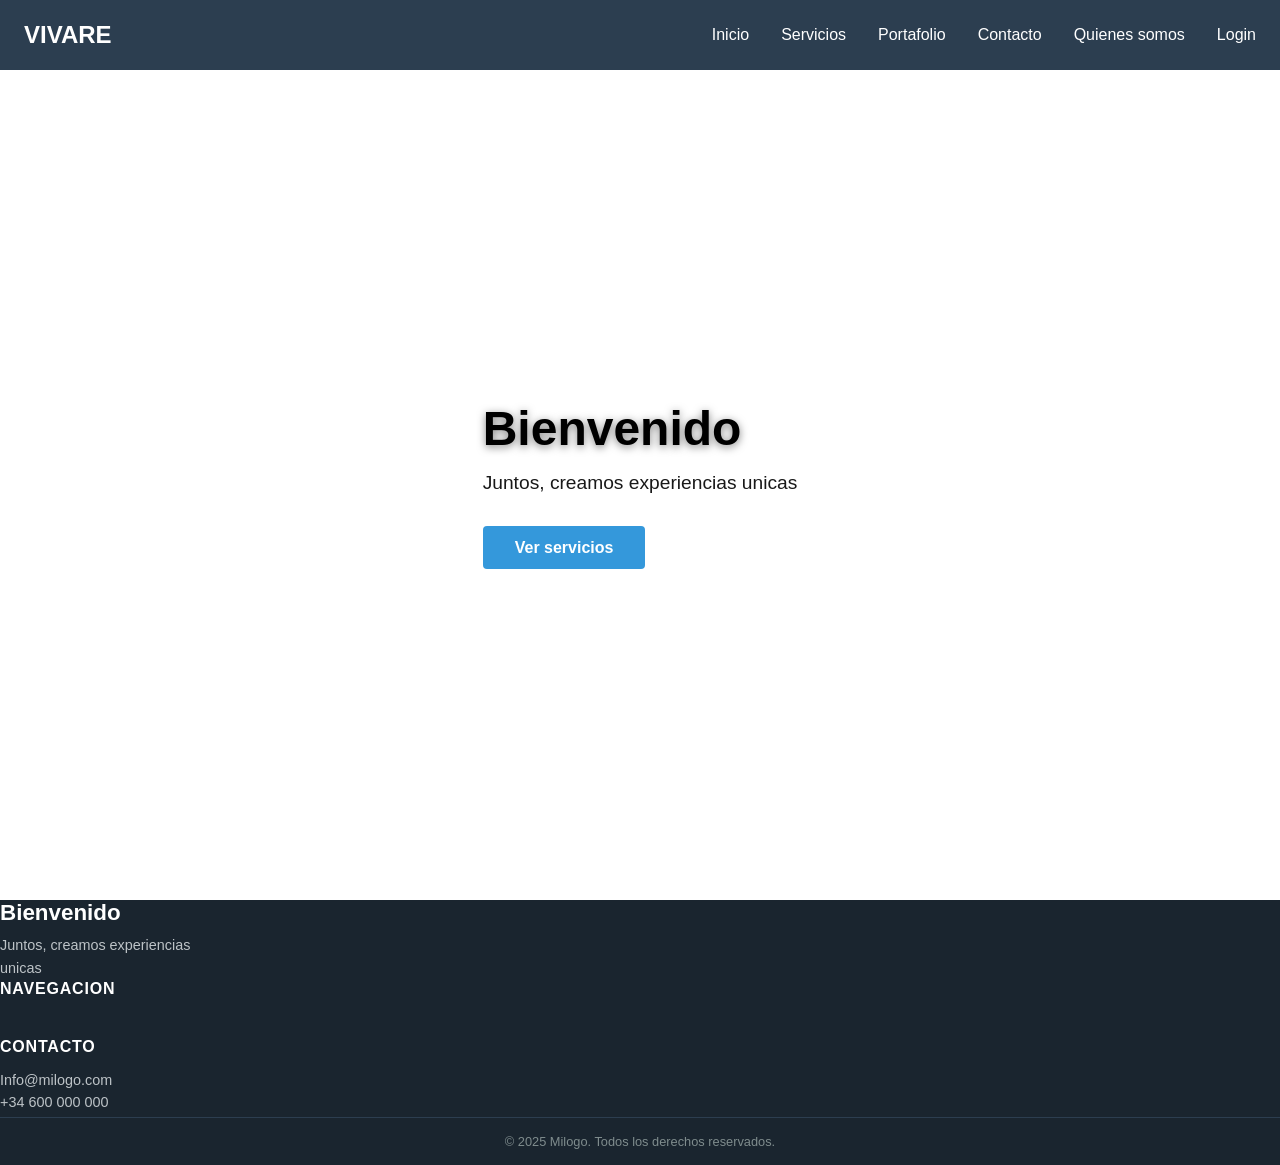
<file: index.html>
<!DOCTYPE html>
<html lang="es">
<head>
    <meta charset="UTF-8">
    <meta name="viewport" content="width=device-width, initial-scale=1.0">
    <title>Menu Moderno Responsivo</title>
    <link rel="shortcut icon" href="assets/img/logo.png" type="image/x-icon">
    <link rel="stylesheet" href="style.css">
</head>

<body>
    
    <header class="header">
        
        <nav class="navbar">
            
            <a href="index.html" class="logo">VIVARE</a>
            
            <ul class="nav-menu">
                
                <li class="nav-item"><a href="index.html" class="nav-link">Inicio</a></li>
                <li class="nav-item"><a href="Servicio.html" class="nav-link">Servicios</a></li>
                <li class="nav-item"><a href="Portafolio.html" class="nav-link">Portafolio</a></li>
                <li class="nav-item"><a href="Contacto.html" class="nav-link">Contacto</a></li>
                <li class="nav-item"><a href="Quienes somos.html" class="nav-link">Quienes somos</a></li>
                <li class="nav-item"><a href="Login.html" class="nav-link">Login</a></li>
            
            </ul>
            
            <div class="hamburger">
                <span class="bar"></span>
                <span class="bar"></span>
                <span class="bar"></span>
            </div>
        
        </nav>
    
    </header>

    <main class="main-contect">

        <!--Seccion hero con video-->
        <section class="hero-video">

            <!-- Video de fondo: reemplaza "tu-video.mp4" con la ruta de tu archivo-->
             <video class="hero-video__bg" autoplay muted loop playsinline>
                <source src="assets/video/video co.mp4" type="video/mp4">

                <!--Mensaje de respaldo si el navegador no soporta video-->
                Tu navegador no soporta video HTML5.
             </video>

             <!--Capa oscura encima del video para mejorar legilidad del texto-->
             <div class="hero-video__overlay"></div>

             <!--Contenido de texto que se muestra sobre el video-->
             <div class="hero-video__contect">
                <h1 class="hero-video__title">Bienvenido</h1>
                <p class="hero-video__subtitle">Juntos, creamos experiencias unicas</p>
                <a href="Servicio.html" class="hero-video__btn">Ver servicios</a>
             </div>

        </section>

        <!--Fin: Seccion hero con video-->
    </main>

    <!-- ===========================-->
     <!--NUEVO: Footer pegado al fondo de la pantalla-->
     <!--Contiene: copyrigth, enlaces y redes sociales-->
     <!--=================================-->
     <footer class="footer"
     <div class="footer-container">

        <!--Columna izquierda: marca y descipcion-->
        <div class="footer-brand">
            <span class="footer-logo">Bienvenido</span>
            <p class="footer-desc">Juntos, creamos experiencias unicas</p>
        </div>
        <!--Columna central; enlaces rapidos-->
     <div class="footer-links">
        <h4 class="footer-title"> Navegacion</h4>
        <ul>
            <li><a href="index.html"></a></li>
            <li><a href="Servicio.html"></a></li>
            <li><a href="Portafolio.html"></a></li>
            <li><a href="Contacto.html"></a></li>
        </ul>
     </div>
     <!--Columba derecha: informacion de contacto-->
     <div class="footer-contact">
        <h4 class="footer-title">Contacto</h4>
        <p>Info@milogo.com</p>
        <p>+34 600 000 000</p>
     </div>

     <!--Barra inferior de copyright-->
     <div class="footer-bottom">
        <p>&copy; 2025 Milogo. Todos los derechos reservados.</p>
     </div>

     <footer>

    <!--FiN NUEVO: FOOTER-->
    
    <script src="script.js"></script>
</body>
</html>
</file>
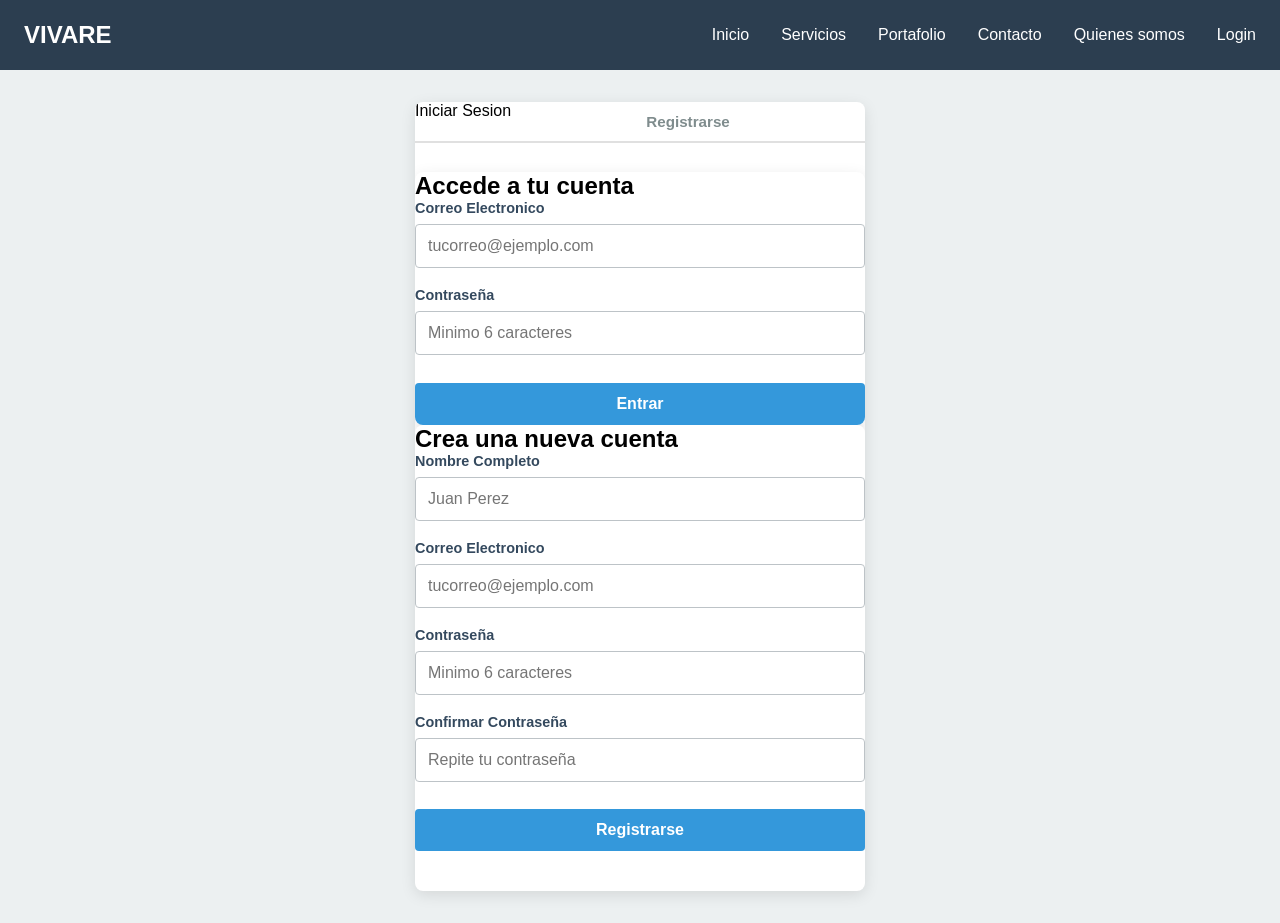
<file: Login.html>
<!DOCTYPE html>
<html lang="es">
<head>
    <meta charset="UTF-8">
    <meta name="viewport" content="width=device-width, initial-scale=1.0">
    <title>Menu Moderno Responsivo</title>
    <link rel="shortcut icon" href="assets/img/logo.png" type="image/x-icon">
    <link rel="stylesheet" href="style.css">
</head>

<body>
    
    <header class="header">
        
        <nav class="navbar">
            
            <a href="index.html" class="logo">VIVARE</a>
            
            <ul class="nav-menu">
                
                <li class="nav-item"><a href="index.html" class="nav-link">Inicio</a></li>
                <li class="nav-item"><a href="Servicio.html" class="nav-link">Servicios</a></li>
                <li class="nav-item"><a href="Portafolio.html" class="nav-link">Portafolio</a></li>
                <li class="nav-item"><a href="Contacto.html" class="nav-link">Contacto</a></li>
                <li class="nav-item"><a href="Quienes somos.html" class="nav-link">Quienes somos</a></li>
                <li class="nav-item"><a href="Login.html" class="nav-link">Login</a></li>
            
            </ul>
            
            <div class="hamburger">
                <span class="bar"></span>
                <span class="bar"></span>
                <span class="bar"></span>
            </div>
        
        </nav>
    
    </header>
    
<!--==Bloque nuevo:formulario de login y registro==-->
<main class="auth-container">
    <div class="auth-forms">
        <!--Tabs para alternar entre login y registro-->
        <div class="auth-tabs"
        <button class="auth-tab active" id="login-tab">Iniciar Sesion</button>
        <button class="auth-tab" id="Register-tab">Registrarse</button>
    </div>

    <!--    formulario login-->
        <form id="login-form" class="auth-forms">
            <h2>Accede a tu cuenta</h2>
            <div class="form-group">
                <label for="Login-email">Correo Electronico</label>
                <input type="email" id="login-email" placeholder="tucorreo@ejemplo.com" required>
            </div>
           <div class="form-group">
            <label for="login-password">Contraseña</label>
            <input type="password" id="login-password" placeholder="Minimo 6 caracteres" required>
           </div>
           <button type="submit" class="auth-submit">Entrar</button>
           <p id="login-message" class="auth-forms"></p>
        </form>

        <!--Formulario de registro-->
        <form id="Register-form" class="auth-forms">
            <h2>Crea una nueva cuenta</h2>
        <div class="form-group">
            <label for="register-,name">Nombre Completo</label>
            <input type="text" id="register-name" placeholder="Juan Perez" required>
        </div>

        <div class="form-group">
            <label for="register-email">Correo Electronico</label>
            <input type="email" id="register-email" placeholder="tucorreo@ejemplo.com" required>
        </div>

        <div class="form-group">
            <label for="register-password">Contraseña</label>
            <input type="password" id="register-password" placeholder="Minimo 6 caracteres" required>
        </div>

        <div class="form-group">
            <label for="register-confirm"> Confirmar Contraseña</label>
            <input type="password" id="register-confirm" placeholder="Repite tu contraseña" required>
        </div>

        <button type="submit" class="auth-submit">Registrarse</button>
        <p id="register-message" class="auth-message"></p>
        </form>  
    </div>
</main>
<!--FIN BLOQUE NUEVO-->
</file>
<file: style.css>
/* Reset básico para limpiar márgenes del navegador */
* {
    margin: 0;
    padding: 0;
    box-sizing: border-box;
}

/* html y body al 100% de altura para que el footer pueda pegarse al fondo */
html,
body {
    height: 100%;
}

/* Convertimos body en un contenedor flex en columna
   Esto empuja el footer hacia abajo aunque haya poco contenido */
body {
    font-family: 'Segoe UI', Tahoma, Geneva, Verdana, sans-serif;
    display: flex;
    flex-direction: column;
    min-height: 100vh; /* Ocupa al menos toda la pantalla */
}

/* ========================== */
/* NUEVO: main-content crece para ocupar el espacio disponible
   entre el header y el footer (necesario para el layout sticky-footer) */
/* ========================== */
.main-content {
    flex: 1; /* Empuja el footer al fondo siempre */
}


/* ================================================ */
/* Estilos del Header / Navbar                      */
/* ================================================ */

.header {
    background-color: #2c3e50;
    color: white;
    padding: 0 1.5rem;
}

.navbar {
    display: flex;
    justify-content: space-between;
    align-items: center;
    height: 70px;
}

.logo {
    font-size: 1.5rem;
    font-weight: bold;
    color: #fff;
    text-decoration: none;
}

.nav-menu {
    display: flex;
    list-style: none;
    gap: 2rem;
}

.nav-link {
    color: #fff;
    text-decoration: none;
    transition: 0.3s;
}

.nav-link:hover {
    color: #3498db;
}

/* Menú Hamburguesa (oculto por defecto en escritorio) */
.hamburger {
    display: none;
    cursor: pointer;
}

.bar {
    display: block;
    width: 25px;
    height: 3px;
    margin: 5px auto;
    background-color: white;
    transition: 0.3s;
}

/* Responsividad: Pantallas móviles */
@media (max-width: 768px) {
    .hamburger {
        display: block;
    }

    .nav-menu {
        position: fixed;
        left: -100%;
        top: 70px;
        flex-direction: column;
        background-color: #2c3e50;
        width: 100%;
        text-align: center;
        transition: 0.3s;
        box-shadow: 0 10px 27px rgba(0, 0, 0, 0.05);
    }

    .nav-menu.active {
        left: 0;
    }

    .nav-item {
        margin: 2.5rem 0;
    }
}


/* ================================================ */
/* Estilos del Footer                               */
/* ================================================ */
/* BLOQUE NUEVO: ESTILOS LOGIN Y REGISTRO ===== */
/* Contenedor principal para centrar los formularios */
.auth-container {
    flex: 1 0 auto; /* Hace que este contenedor crezca para ocupar el espacio disponible y empujar el footer hacia abajo */
    display: flex;
    justify-content: center;
    align-items: center;
    padding: 2rem 1.5rem;
    background-color: #ecf0f1; /* Un fondo gris muy suave para diferenciar la sección */
}

/* Caja que contiene las pestañas y los formularios */
.auth-forms {
    background-color: #fff;
    border-radius: 8px;
    box-shadow: 0 4px 15px rgba(0, 0, 0, 0.1);
    width: 100%;
    max-width: 450px;
    overflow: hidden; /* Para que el borde redondeado afecte a las pestañas */
}

/* Estilos de las pestañas (tabs) */
.auth-tabs {
    display: flex;
    border-bottom: 1px solid #ddd;
}

.auth-tab {
    flex: 1;
    padding: 1rem;
    background: none;
    border: none;
    cursor: pointer;
    font-size: 1rem;
    font-weight: 600;
    color: #7f8c8d;
    transition: all 0.3s;
    border-bottom: 3px solid transparent;
}

.auth-tab:hover {
    color: #2c3e50;
    background-color: #f8f9fa;
}

.auth-tab.active {
    color: #2c3e50;
    border-bottom-color: #3498db; /* Línea azul para la pestaña activa */
}

/* Estilos de los formularios */
.auth-form {
    display: none; /* Oculto por defecto */
    padding: 2rem;
}

.auth-form.active {
    display: block; /* Mostrar cuando está activo */
}

.auth-form h2 {
    margin-bottom: 1.5rem;
    font-size: 1.5rem;
    color: #2c3e50;
    text-align: center;
}

/* Grupos de campos del formulario */
.form-group {
    margin-bottom: 1.2rem;
}

.form-group label {
    display: block;
    margin-bottom: 0.5rem;
    font-weight: 600;
    color: #34495e;
    font-size: 0.9rem;
}

.form-group input {
    width: 100%;
    padding: 0.75rem;
    border: 1px solid #bdc3c7;
    border-radius: 4px;
    font-size: 1rem;
    transition: border-color 0.3s;
}

.form-group input:focus {
    outline: none;
    border-color: #3498db;
    box-shadow: 0 0 0 2px rgba(52, 152, 219, 0.2);
}

/* Botón de envío */
.auth-submit {
    width: 100%;
    padding: 0.75rem;
    background-color: #3498db;
    color: white;
    border: none;
    border-radius: 4px;
    font-size: 1rem;
    font-weight: 600;
    cursor: pointer;
    transition: background-color 0.3s;
    margin-top: 0.5rem;
}

.auth-submit:hover {
    background-color: #2980b9;
}

/* Mensajes de éxito/error */
.auth-message {
    margin-top: 1rem;
    text-align: center;
    font-size: 0.9rem;
    min-height: 1.5rem; /* Evita que el layout salte cuando aparece un mensaje */
}

/* Pequeño ajuste para pantallas muy pequeñas */
@media (max-width: 480px) {
    .auth-form {
        padding: 1.5rem;
    }
}

.footer {
    background-color: #1a252f;
    color: #bdc3c7;
    margin-top: auto; /* Empuja el footer al fondo cuando hay poco contenido */
}

.footer-container {
    display: flex;
    justify-content: space-between;
    align-items: flex-start;
    flex-wrap: wrap;
    gap: 2rem;
    max-width: 1100px;
    margin: 0 auto;
    padding: 2.5rem 1.5rem;
}

.footer-logo {
    font-size: 1.4rem;
    font-weight: bold;
    color: #fff;
}

.footer-desc {
    margin-top: 0.5rem;
    font-size: 0.9rem;
    line-height: 1.6;
    max-width: 220px;
}

.footer-title {
    color: #fff;
    font-size: 1rem;
    margin-bottom: 1rem;
    text-transform: uppercase;
    letter-spacing: 0.05em;
}

.footer-links ul {
    list-style: none;
    display: flex;
    flex-direction: column;
    gap: 0.5rem;
}

.footer-links a {
    color: #bdc3c7;
    text-decoration: none;
    font-size: 0.9rem;
    transition: color 0.3s;
}

.footer-links a:hover {
    color: #3498db;
}

.footer-contact p {
    font-size: 0.9rem;
    margin-bottom: 0.4rem;
}

.footer-bottom {
    border-top: 1px solid #2c3e50;
    text-align: center;
    padding: 1rem 1.5rem;
    font-size: 0.8rem;
    color: #7f8c8d;
}

/* Responsividad del footer en móvil */
@media (max-width: 768px) {
    .footer-container {
        flex-direction: column;
        align-items: center;
        text-align: center;
    }

    .footer-desc {
        max-width: 100%;
    }
}


/* ================================================ */
/* NUEVO: Estilos compartidos de secciones          */
/* Usados en Servicios, Portafolio, etc.            */
/* ================================================ */

/* Títulos de sección reutilizables */
.section-title {
    font-size: 2rem;
    color: #2c3e50;
    margin-bottom: 0.5rem;
    text-align: center;
}

/* Subtítulo debajo del título de sección */
.section-subtitle {
    font-size: 1rem;
    color: #7f8c8d;
    text-align: center;
    margin-bottom: 2.5rem;
}


/* ================================================ */
/* NUEVO: Estilos del Hero con Video (index.html)   */
/* ================================================ */

/* Sección hero que ocupa toda la pantalla */
.hero-video {
    position: relative;       /* Necesario para posicionar el overlay y el contenido encima del video */
    width: 100%;
    height: calc(100vh - 70px); /* Resta la altura del navbar para que no se solape */
    overflow: hidden;           /* Recorta el video si sobresale del contenedor */
    display: flex;
    align-items: center;
    justify-content: center;
}

/* Video de fondo: cubre todo el contenedor */
.hero-video__bg {
    position: absolute;   /* Se posiciona respecto al .hero-video */
    top: 0;
    left: 0;
    width: 100%;
    height: 100%;
    object-fit: cover;    /* Cubre el área sin deformar el video */
    z-index: 0;           /* Queda detrás del overlay y del contenido */
}

/* Capa semi-transparente sobre el video para oscurecerlo
   y mejorar la legibilidad del texto blanco */
.hero-video__overlay {
    position: absolute;
    top: 0;
    left: 0;
    width: 100%;
    height: 100%;
    background-color: rgba(255, 255, 255, 0); /* 50% de opacidad negra */
    z-index: 1;                            /* Encima del video, debajo del contenido */
}

/* Contenido de texto centrado sobre el video */
.hero-video__content {
    position: relative;
    z-index: 2;           /* Encima del overlay y del video */
    text-align: center;
    color: #fff;
    padding: 0 1.5rem;
}

/* Título principal del hero */
.hero-video__title {
    font-size: 3rem;
    font-weight: bold;
    margin-bottom: 1rem;
    text-shadow: 0 2px 8px rgba(0, 0, 0, 0.5); /* Sombra para mayor legibilidad */
}

/* Subtítulo del hero */
.hero-video__subtitle {
    font-size: 1.2rem;
    margin-bottom: 2rem;
    opacity: 0.9;
}

/* Botón de llamada a la acción (CTA) del hero */
.hero-video__btn {
    display: inline-block;
    padding: 0.8rem 2rem;
    background-color: #3498db;     /* Azul de marca, igual que el hover del navbar */
    color: #fff;
    text-decoration: none;
    border-radius: 4px;
    font-size: 1rem;
    font-weight: 600;
    transition: background-color 0.3s, transform 0.2s;
}

/* Efecto hover del botón CTA */
.hero-video__btn:hover {
    background-color: #2980b9;   /* Azul más oscuro al pasar el cursor */
    transform: translateY(-2px); /* Sube ligeramente el botón */
}

/* Responsividad del hero en móvil */
@media (max-width: 768px) {
    .hero-video__title {
        font-size: 2rem;
    }
    .hero-video__subtitle {
        font-size: 1rem;
    }
}


/* ================================================ */
/* NUEVO: Estilos de las Cards (servicios.html)     */
/* ================================================ */

/* Sección contenedora de las cards */
.servicios-section {
    padding: 4rem 1.5rem;
    max-width: 1100px;
    margin: 0 auto;
}

/* Contenedor flex de las cards: las pone en fila con espacio entre ellas */
.cards-container {
    display: flex;
    gap: 2rem;
    flex-wrap: wrap;         /* Se adapta a pantallas pequeñas apilando las cards */
    justify-content: center;
}

/* Estilos base de cada card */
.card {
    background-color: #fff;
    border: 1px solid #e0e0e0;
    border-radius: 8px;
    padding: 2rem;
    max-width: 320px;
    width: 100%;
    text-align: center;
    box-shadow: 0 4px 12px rgba(0, 0, 0, 0.06); /* Sombra suave para profundidad */
    transition: transform 0.3s, box-shadow 0.3s; /* Animación al hacer hover */
}

/* Efecto hover de la card: sube y aumenta la sombra */
.card:hover {
    transform: translateY(-6px);
    box-shadow: 0 10px 24px rgba(0, 0, 0, 0.12);
}

/* Ícono grande dentro de la card */
.card__icon {
    font-size: 3rem;
    margin-bottom: 1rem;
}

/* Título de la card */
.card__title {
    font-size: 1.3rem;
    color: #2c3e50;
    margin-bottom: 0.75rem;
}

/* Descripción de la card */
.card__desc {
    font-size: 0.95rem;
    color: #555;
    line-height: 1.6;
    margin-bottom: 1.5rem;
}

/* Botón "Saber más" de la card */
.card__btn {
    display: inline-block;
    padding: 0.6rem 1.5rem;
    background-color: #3498db;
    color: #fff;
    text-decoration: none;
    border-radius: 4px;
    font-size: 0.9rem;
    transition: background-color 0.3s;
}

/* Hover del botón de la card */
.card__btn:hover {
    background-color: #2980b9;
}

/* Responsividad de las cards en móvil: se apilan verticalmente */
@media (max-width: 768px) {
    .cards-container {
        flex-direction: column;
        align-items: center;
    }
}


/* ================================================ */
/* NUEVO: Estilos del Portafolio (portafolio.html)  */
/* ================================================ */

/* Sección contenedora del portafolio */
.portafolio-section {
    padding: 4rem 1.5rem;
    max-width: 1100px;
    margin: 0 auto;
}

/* Grid del portafolio: muestra los items en columnas */
.portafolio-grid {
    display: grid;
    grid-template-columns: repeat(auto-fill, minmax(300px, 1fr)); /* Responsivo automático */
    gap: 1.5rem;
    justify-items: center;
}

/* Cada item del portafolio: usa position relative para el overlay de hover */
.portafolio-item {
    position: relative;
    overflow: hidden;           /* Recorta la imagen y el overlay al borde redondeado */
    border-radius: 8px;
    width: 100%;
    max-width: 700px;
    box-shadow: 0 4px 16px rgba(0, 0, 0, 0.1);
    cursor: pointer;
}

/* Imagen del proyecto: cubre el contenedor y tiene transición al hacer hover */
.portafolio-item__img {
    display: block;
    width: 100%;
    height: 280px;
    object-fit: cover;          /* Recorta la imagen para que llene el espacio */
    transition: transform 0.4s; /* Efecto zoom suave */
}

/* Zoom de la imagen al hacer hover sobre el item */
.portafolio-item:hover .portafolio-item__img {
    transform: scale(1.06);
}

/* Overlay oscuro que aparece encima de la imagen al hacer hover */
.portafolio-item__overlay {
    position: absolute;
    bottom: 0;
    left: 0;
    width: 100%;
    padding: 1.2rem;
    background: linear-gradient(transparent, rgba(0, 0, 0, 0.75)); /* Degradado de abajo a arriba */
    color: #fff;
    opacity: 0;                 /* Oculto por defecto */
    transition: opacity 0.4s;  /* Aparece suavemente */
}

/* Muestra el overlay al hacer hover */
.portafolio-item:hover .portafolio-item__overlay {
    opacity: 1;
}

/* Título del proyecto dentro del overlay */
.portafolio-item__title {
    font-size: 1.1rem;
    font-weight: bold;
    margin-bottom: 0.2rem;
}

/* Etiqueta de categoría y año */
.portafolio-item__tag {
    font-size: 0.85rem;
    opacity: 0.85;
}


/* ================================================ */
/* NUEVO: Estilos del formulario de Auth (contacto.html) */
/* Login + Registro con pestañas                    */
/* ================================================ */

/* Sección que centra el formulario en la página */
.auth-section {
    display: flex;
    justify-content: center;
    align-items: center;
    padding: 4rem 1.5rem;
    min-height: 100%;
    background-color: #f4f6f8; /* Fondo gris claro para diferenciar */
}

/* Caja blanca que contiene las pestañas y los formularios */
.auth-box {
    background-color: #fff;
    border-radius: 10px;
    box-shadow: 0 8px 30px rgba(0, 0, 0, 0.1);
    padding: 2.5rem 2rem;
    width: 100%;
    max-width: 420px; /* Ancho máximo razonable para un formulario */
}

/* Título interior del auth-box */
.auth-box__title {
    font-size: 1.5rem;
    color: #2c3e50;
    text-align: center;
    margin-bottom: 1.5rem;
}

/* ---- Pestañas ---- */

/* Contenedor de los dos botones de pestaña */
.auth-tabs {
    display: flex;
    border-bottom: 2px solid #e0e0e0; /* Línea divisoria debajo de las pestañas */
    margin-bottom: 1.8rem;
}

/* Estilo base de cada botón de pestaña */
.auth-tab {
    flex: 1;                   /* Ocupa la mitad del ancho cada una */
    padding: 0.7rem;
    background: none;
    border: none;
    cursor: pointer;
    font-size: 0.95rem;
    color: #7f8c8d;
    border-bottom: 2px solid transparent; /* Borde invisible por defecto */
    margin-bottom: -2px;       /* Cubre el borde del contenedor cuando está activa */
    transition: color 0.3s, border-color 0.3s;
}

/* Pestaña activa: texto azul y línea inferior resaltada */
.auth-tab--active {
    color: #3498db;
    border-bottom-color: #3498db;
    font-weight: 600;
}

/* Hover de una pestaña no activa */
.auth-tab:not(.auth-tab--active):hover {
    color: #2c3e50;
}

/* ---- Formularios ---- */

/* Clase para ocultar un formulario (usada por el JS para alternar) */
.auth-form--hidden {
    display: none;
}

/* Espaciado entre grupos de campo (label + input) */
.auth-form__group {
    margin-bottom: 1.2rem;
}

/* Etiqueta del campo */
.auth-form__label {
    display: block;
    font-size: 0.9rem;
    color: #555;
    margin-bottom: 0.4rem;
    font-weight: 500;
}

/* Campo de texto / email / password */
.auth-form__input {
    width: 100%;
    padding: 0.7rem 1rem;
    border: 1px solid #ccc;
    border-radius: 4px;
    font-size: 0.95rem;
    color: #333;
    transition: border-color 0.3s, box-shadow 0.3s;
    outline: none;
}

/* Resalta el borde cuando el campo tiene foco */
.auth-form__input:focus {
    border-color: #3498db;
    box-shadow: 0 0 0 3px rgba(52, 152, 219, 0.15); /* Halo azul sutil */
}

/* Botón de envío del formulario */
.auth-form__btn {
    width: 100%;
    padding: 0.8rem;
    margin-top: 0.5rem;
    background-color: #3498db;
    color: #fff;
    border: none;
    border-radius: 4px;
    font-size: 1rem;
    font-weight: 600;
    cursor: pointer;
    transition: background-color 0.3s, transform 0.2s;
}

/* Hover del botón de envío */
.auth-form__btn:hover {
    background-color: #2980b9;
    transform: translateY(-1px);
}

/* Responsividad del auth-box en pantallas muy pequeñas */
@media (max-width: 480px) {
    .auth-box {
        padding: 1.5rem 1rem;
    }
}
</file>
